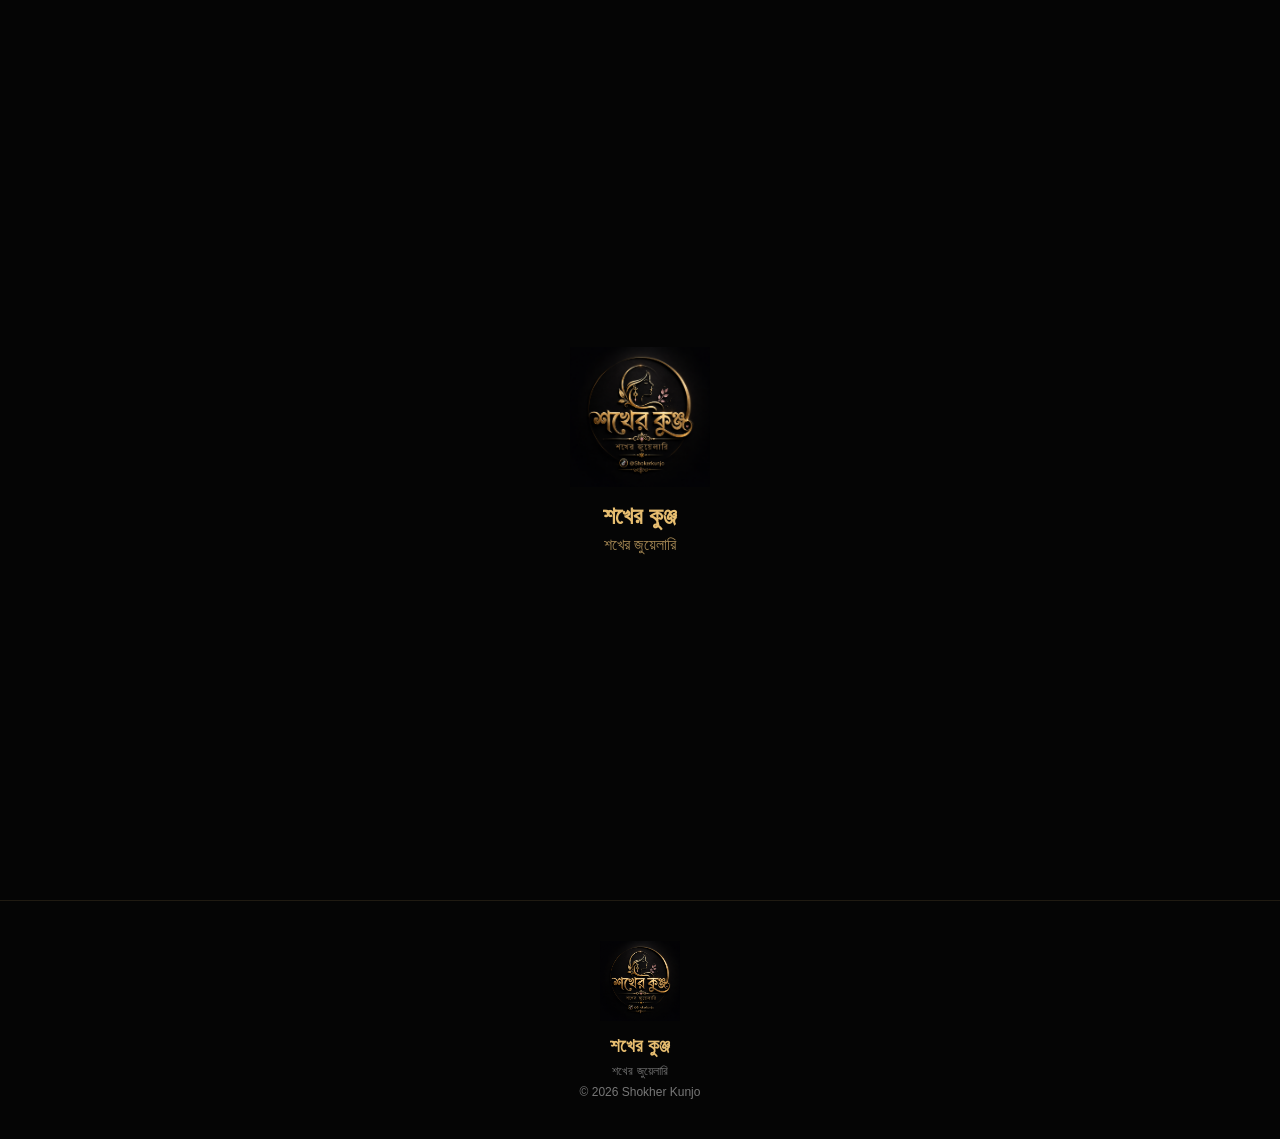
<file: index.html>
<!DOCTYPE html>
<html lang="bn">

<head>

    <!-- =====================================================
    🔵 ওয়েবসাইটের BASIC SETTINGS
    এই অংশ সাধারণত পরিবর্তন করার প্রয়োজন নেই।
    ====================================================== -->

    <meta charset="UTF-8">

    <meta
        name="viewport"
        content="width=device-width, initial-scale=1.0"
    >

    <title>শখের কুঞ্জ | শখের জুয়েলারি</title>

    <!-- CSS FILE -->

    <link
        rel="stylesheet"
        href="style.css"
    >

</head>


<body>


<!-- =====================================================
🟡 LOADING SCREEN
ওয়েবসাইট Open হওয়ার সময় Logo দেখাবে।
===================================================== -->

<div class="loader" id="loader">

    <img
        src="logo.png"
        alt="শখের কুঞ্জ"
    >

    <h2>শখের কুঞ্জ</h2>

    <p>শখের জুয়েলারি</p>

</div>



<!-- =====================================================
🟢 HEADER
উপরে Logo, Account, Wishlist এবং Cart থাকবে।
===================================================== -->

<header>

    <div
        class="brand"
        onclick="goHome()"
    >

        <img
            src="logo.png"
            alt="Logo"
        >

        <span>
            শখের কুঞ্জ
        </span>

    </div>


    <div class="header-actions">

        <button
            onclick="openAccount()"
            title="Account"
        >
            👤
        </button>


        <button
            onclick="openWishlist()"
            title="Favourite"
        >
            ♡
        </button>


        <button
            onclick="openCart()"
            title="Cart"
        >
            🛒
            <span
                class="count"
                id="cartCount"
            >
                0
            </span>

        </button>

    </div>

</header>



<!-- =====================================================
🟣 MAIN WEBSITE AREA
JavaScript প্রয়োজন অনুযায়ী বিভিন্ন Page Show করবে।
===================================================== -->

<main id="mainContent">


    <!-- =====================================================
    🏠 HOME PAGE
    এখানে শুধুমাত্র Category দেখানো হবে।
    ====================================================== -->

    <section
        class="page"
        id="homePage"
    >

        <div class="home-hero">

            <img
                src="logo.png"
                class="hero-logo"
                alt="শখের কুঞ্জ"
            >

            <h1>
               তোমার শখের ঠিকানা
            </h1>

            <p>
                শখগুলো কে সত্যি করো
            </p>

        </div>


        <!-- CATEGORY TITLE -->

        <div class="section-title">

            <h2>
                বেছে নাও তোমার পছন্দের পণ্য
            </h2>

            <p>
                পছন্দের ক্যাটাগরিতে ক্লিক করে পণ্য দেখুন
            </p>

        </div>


        <!-- CATEGORY LIST -->

        <div
            class="category-grid"
            id="categoryGrid"
        >

            <!-- app.js থেকে Category তৈরি হবে -->

        </div>


    </section>



    <!-- =====================================================
    🛍️ CATEGORY PRODUCT PAGE
    Category Click করলে এই Page আসবে।
    ====================================================== -->

    <section
        class="page hidden"
        id="productPage"
    >

        <button
            class="back-btn"
            onclick="goHome()"
        >
            ← হোমে ফিরে যান
        </button>


        <div class="section-title">

            <h2
                id="categoryTitle"
            >
                পণ্য
            </h2>

            <p>
                আপনার পছন্দের পণ্য বেছে নিন
            </p>

        </div>


        <div
            class="product-grid"
            id="productGrid"
        >

        </div>

    </section>



    <!-- =====================================================
    ❤️ WISHLIST PAGE
    Favourite Product এখানে দেখা যাবে।
    ====================================================== -->

    <section
        class="page hidden"
        id="wishlistPage"
    >

        <button
            class="back-btn"
            onclick="goHome()"
        >
            ← হোমে ফিরে যান
        </button>


        <div class="section-title">

            <h2>
                ♡ আমার পছন্দের পণ্য
            </h2>

        </div>


        <div
            class="product-grid"
            id="wishlistGrid"
        >

        </div>

    </section>



    <!-- =====================================================
    🛒 CART PAGE
    Cart-এর Product এখানে থাকবে।
    ====================================================== -->

    <section
        class="page hidden"
        id="cartPage"
    >

        <button
            class="back-btn"
            onclick="goHome()"
        >
            ← হোমে ফিরে যান
        </button>


        <div class="section-title">

            <h2>
                🛒 আমার Cart
            </h2>

        </div>


        <div
            class="cart-list"
            id="cartList"
        >

        </div>


        <div
            class="cart-summary"
            id="cartSummary"
        >

        </div>

    </section>



    <!-- =====================================================
    🚚 CHECKOUT PAGE
    Customer Delivery Information পূরণ করবে।
    ====================================================== -->

    <section
        class="page hidden"
        id="checkoutPage"
    >

        <button
            class="back-btn"
            onclick="openCart()"
        >
            ← Cart এ ফিরে যান
        </button>


        <div class="section-title">

            <h2>
                🚚 Checkout
            </h2>

            <p>
                আপনার Delivery তথ্য দিন
            </p>

        </div>


        <div class="checkout-layout">


            <!-- CUSTOMER FORM -->

            <div class="checkout-form">

                <h3>
                    👤 Delivery Information
                </h3>


                <input
                    type="text"
                    id="customerName"
                    placeholder="আপনার নাম *"
                >


                <input
                    type="tel"
                    id="customerPhone"
                    placeholder="মোবাইল নম্বর *"
                >


                <textarea
                    id="customerAddress"
                    placeholder="সম্পূর্ণ Address *"
                ></textarea>


                <input
                    type="text"
                    id="customerDistrict"
                    placeholder="District *"
                >


                <input
                    type="text"
                    id="customerDivision"
                    placeholder="Division *"
                >


                <!-- COUPON -->

                <div class="coupon-box">

                    <h3>
                        🎟️ Discount Coupon
                    </h3>


                    <p>
                        Coupon Code Optional
                    </p>


                    <div class="coupon-row">

                        <input
                            type="text"
                            id="couponInput"
                            placeholder="যেমন: SHOKH10"
                        >


                        <button
                            onclick="applyCoupon()"
                        >
                            Apply
                        </button>

                    </div>


                    <p
                        id="couponMessage"
                    ></p>

                </div>


            </div>



            <!-- ORDER SUMMARY -->

            <div class="order-summary">

                <h3>
                    📦 Order Summary
                </h3>


                <div
                    id="checkoutItems"
                ></div>


                <div class="bill-row">

                    <span>
                        Product Total
                    </span>

                    <span
                        id="checkoutSubtotal"
                    >
                        ৳0
                    </span>

                </div>


                <div class="bill-row">

                    <span>
                        Coupon Discount
                    </span>

                    <span
                        id="checkoutDiscount"
                    >
                        ৳0
                    </span>

                </div>


                <div class="bill-row">

                    <span>
                        Delivery Charge
                    </span>

                    <span>
                        ৳120
                    </span>

                </div>


                <div
                    class="bill-row total"
                >

                    <span>
                        সর্বমোট
                    </span>

                    <span
                        id="checkoutTotal"
                    >
                        ৳0
                    </span>

                </div>


                <button
                    class="confirm-btn"
                    onclick="confirmOrder()"
                >

                    ✓ অর্ডার কনফার্ম করুন

                </button>


            </div>


        </div>

    </section>



    <!-- =====================================================
    👤 ACCOUNT PAGE
    Customer Login এবং Account Create করতে পারবে।

    ⚠️ বর্তমানে Frontend Demo System।
    Production-এর জন্য Backend/Firebase/Supabase প্রয়োজন।
    ====================================================== -->

    <section
        class="page hidden"
        id="accountPage"
    >

        <button
            class="back-btn"
            onclick="goHome()"
        >
            ← হোমে ফিরে যান
        </button>


        <div class="account-box">

            <h2>
                👤 Customer Account
            </h2>


            <!-- LOGIN -->

            <div id="loginSection">

                <h3>
                    Sign In
                </h3>


                <input
                    type="tel"
                    id="loginPhone"
                    placeholder="মোবাইল নম্বর"
                >


                <input
                    type="password"
                    id="loginPassword"
                    placeholder="Password"
                >


                <button
                    onclick="loginCustomer()"
                >
                    Sign In
                </button>


                <p
                    class="switch-link"
                    onclick="showRegister()"
                >

                    নতুন Account তৈরি করুন

                </p>

            </div>



            <!-- REGISTER -->

            <div
                id="registerSection"
                class="hidden"
            >

                <h3>
                    নতুন Account তৈরি করুন
                </h3>


                <input
                    type="text"
                    id="registerName"
                    placeholder="নাম"
                >


                <input
                    type="text"
                    id="registerAddress"
                    placeholder="Address"
                >


                <input
                    type="text"
                    id="registerDistrict"
                    placeholder="District"
                >


                <input
                    type="text"
                    id="registerDivision"
                    placeholder="Division"
                >


                <input
                    type="tel"
                    id="registerPhone"
                    placeholder="Contact Number"
                >


                <input
                    type="password"
                    id="registerPassword"
                    placeholder="Password"
                >


                <button
                    onclick="registerCustomer()"
                >

                    Account Create করুন

                </button>


                <p
                    class="switch-link"
                    onclick="showLogin()"
                >

                    ইতিমধ্যে Account আছে? Sign In করুন

                </p>

            </div>

        </div>

    </section>


</main>
    

    <!-- =====================================================
📱 MOBILE BOTTOM NAVIGATION
===================================================== -->

<nav class="mobile-bottom-nav">

    <button onclick="goHome()">
        <span>🏠</span>
        <small>Home</small>
    </button>


    <button onclick="openWishlist()">
        <span>♡</span>
        <small>Wishlist</small>
    </button>


    <button
        onclick="openCart()"
        class="bottom-cart"
    >

        <span>

            🛒

            <b id="bottomCartCount">
                0
            </b>

        </span>

        <small>
            Cart
        </small>

    </button>


    <button onclick="openAccount()">

        <span>
            👤
        </span>

        <small>
            Account
        </small>

    </button>

</nav>


<!-- =====================================================
🟠 FOOTER
===================================================== -->

<footer>

    <img
        src="logo.png"
        alt="Logo"
    >

    <h3>
        শখের কুঞ্জ
    </h3>

    <p>
        শখের জুয়েলারি
    </p>

    <p>
        © 2026 Shokher Kunjo
    </p>

</footer>



<!-- JAVASCRIPT -->

<script src="app.js"></script>


</body>

</html>
</file>
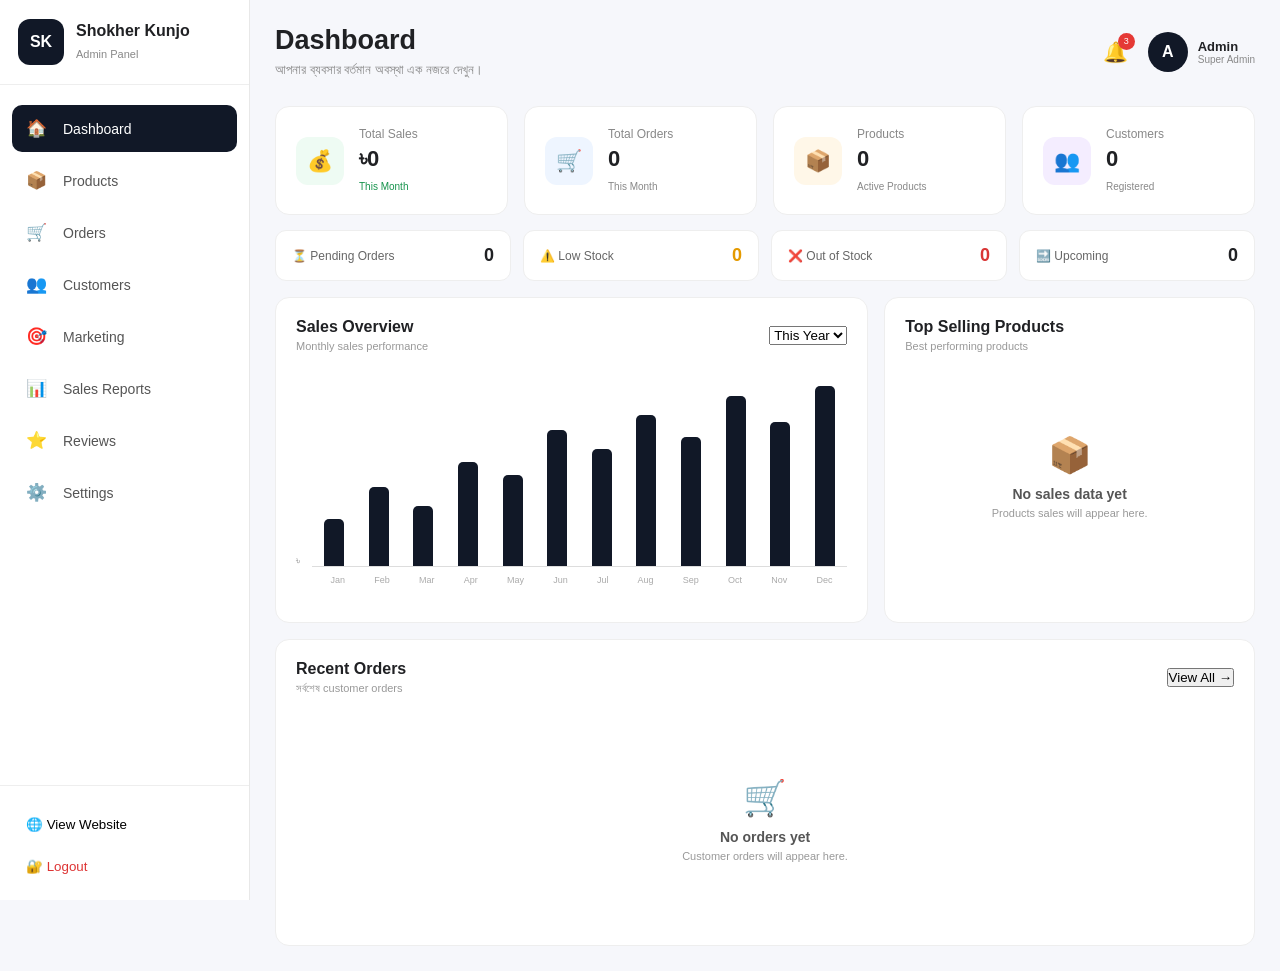
<file: admin/admin.html>
<!DOCTYPE html>
<html lang="bn">

<head>

    <meta charset="UTF-8">

    <meta
        name="viewport"
        content="width=device-width, initial-scale=1.0"
    >

    <title>Shokher Kunjo — Admin Panel</title>

    <link
        rel="stylesheet"
        href="admin.css"
    >

</head>


<body>


<!-- =====================================================
     ADMIN SIDEBAR
===================================================== -->

<aside class="admin-sidebar">

    <div class="admin-logo">

        <div class="admin-logo-icon">
            SK
        </div>

        <div>
            <h2>Shokher Kunjo</h2>
            <span>Admin Panel</span>
        </div>

    </div>


    <nav class="admin-menu">

        <button
            class="menu-item active"
            onclick="showAdminSection('dashboard')"
        >
            <span>🏠</span>
            Dashboard
        </button>


        <button
            class="menu-item"
            onclick="showAdminSection('products')"
        >
            <span>📦</span>
            Products
        </button>


        <button
            class="menu-item"
            onclick="showAdminSection('orders')"
        >
            <span>🛒</span>
            Orders
        </button>


        <button
            class="menu-item"
            onclick="showAdminSection('customers')"
        >
            <span>👥</span>
            Customers
        </button>


        <button
            class="menu-item"
            onclick="showAdminSection('marketing')"
        >
            <span>🎯</span>
            Marketing
        </button>


        <button
            class="menu-item"
            onclick="showAdminSection('reports')"
        >
            <span>📊</span>
            Sales Reports
        </button>


        <button
            class="menu-item"
            onclick="showAdminSection('reviews')"
        >
            <span>⭐</span>
            Reviews
        </button>


        <button
            class="menu-item"
            onclick="showAdminSection('settings')"
        >
            <span>⚙️</span>
            Settings
        </button>

    </nav>


    <div class="admin-sidebar-bottom">

        <button class="view-site-btn">
            🌐 View Website
        </button>

        <button class="logout-btn">
            🔐 Logout
        </button>

    </div>

</aside>



<!-- =====================================================
     MAIN AREA
===================================================== -->

<main class="admin-main">


    <!-- TOP BAR -->

    <header class="admin-header">

        <div>

            <h1 id="pageTitle">
                Dashboard
            </h1>

            <p>
                আপনার ব্যবসার বর্তমান অবস্থা এক নজরে দেখুন।
            </p>

        </div>


        <div class="admin-profile">

            <div class="notification">
                🔔
                <span>3</span>
            </div>


            <div class="profile-avatar">
                A
            </div>


            <div class="profile-info">

                <strong>
                    Admin
                </strong>

                <small>
                    Super Admin
                </small>

            </div>

        </div>

    </header>



    <!-- =================================================
         DASHBOARD SECTION
    ================================================= -->

    <section
        id="dashboard"
        class="admin-section active-section"
    >


        <!-- STAT CARDS -->

        <div class="stats-grid">


            <div class="stat-card">

                <div class="stat-icon sales-icon">
                    💰
                </div>

                <div>

                    <span>
                        Total Sales
                    </span>

                    <h2>
                        ৳0
                    </h2>

                    <small class="positive">
                        This Month
                    </small>

                </div>

            </div>



            <div class="stat-card">

                <div class="stat-icon order-icon">
                    🛒
                </div>

                <div>

                    <span>
                        Total Orders
                    </span>

                    <h2>
                        0
                    </h2>

                    <small>
                        This Month
                    </small>

                </div>

            </div>



            <div class="stat-card">

                <div class="stat-icon product-icon">
                    📦
                </div>

                <div>

                    <span>
                        Products
                    </span>

                    <h2>
                        0
                    </h2>

                    <small>
                        Active Products
                    </small>

                </div>

            </div>



            <div class="stat-card">

                <div class="stat-icon customer-icon">
                    👥
                </div>

                <div>

                    <span>
                        Customers
                    </span>

                    <h2>
                        0
                    </h2>

                    <small>
                        Registered
                    </small>

                </div>

            </div>

        </div>



        <!-- SECONDARY STATS -->

        <div class="small-stats-grid">


            <div class="small-stat">

                <span>
                    ⏳ Pending Orders
                </span>

                <strong>
                    0
                </strong>

            </div>


            <div class="small-stat warning">

                <span>
                    ⚠️ Low Stock
                </span>

                <strong>
                    0
                </strong>

            </div>


            <div class="small-stat danger">

                <span>
                    ❌ Out of Stock
                </span>

                <strong>
                    0
                </strong>

            </div>


            <div class="small-stat">

                <span>
                    🔜 Upcoming
                </span>

                <strong>
                    0
                </strong>

            </div>

        </div>



        <!-- CONTENT GRID -->

        <div class="dashboard-grid">


            <!-- SALES OVERVIEW -->

            <div class="dashboard-card sales-overview">

                <div class="card-header">

                    <div>

                        <h3>
                            Sales Overview
                        </h3>

                        <p>
                            Monthly sales performance
                        </p>

                    </div>


                    <select>

                        <option>
                            This Year
                        </option>

                        <option>
                            Last Year
                        </option>

                    </select>

                </div>


                <div class="chart-placeholder">

                    <div class="chart-line">

                        <span>৳</span>

                        <div class="chart-bars">

                            <i style="height:25%"></i>
                            <i style="height:42%"></i>
                            <i style="height:32%"></i>
                            <i style="height:55%"></i>
                            <i style="height:48%"></i>
                            <i style="height:72%"></i>
                            <i style="height:62%"></i>
                            <i style="height:80%"></i>
                            <i style="height:68%"></i>
                            <i style="height:90%"></i>
                            <i style="height:76%"></i>
                            <i style="height:95%"></i>

                        </div>

                    </div>


                    <div class="chart-months">

                        <span>Jan</span>
                        <span>Feb</span>
                        <span>Mar</span>
                        <span>Apr</span>
                        <span>May</span>
                        <span>Jun</span>
                        <span>Jul</span>
                        <span>Aug</span>
                        <span>Sep</span>
                        <span>Oct</span>
                        <span>Nov</span>
                        <span>Dec</span>

                    </div>

                </div>

            </div>



            <!-- TOP PRODUCTS -->

            <div class="dashboard-card">

                <div class="card-header">

                    <div>

                        <h3>
                            Top Selling Products
                        </h3>

                        <p>
                            Best performing products
                        </p>

                    </div>

                </div>


                <div class="empty-dashboard">

                    <div>
                        📦
                    </div>

                    <strong>
                        No sales data yet
                    </strong>

                    <p>
                        Products sales will appear here.
                    </p>

                </div>

            </div>

        </div>



        <!-- RECENT ORDERS -->

        <div class="dashboard-card recent-orders">

            <div class="card-header">

                <div>

                    <h3>
                        Recent Orders
                    </h3>

                    <p>
                        সর্বশেষ customer orders
                    </p>

                </div>


                <button>
                    View All →
                </button>

            </div>


            <div class="empty-dashboard">

                <div>
                    🛒
                </div>

                <strong>
                    No orders yet
                </strong>

                <p>
                    Customer orders will appear here.
                </p>

            </div>

        </div>


    </section>



    <!-- =================================================
         OTHER SECTIONS
    ================================================= -->

    
    <section
        id="orders"
        class="admin-section"
    >

        <div class="section-placeholder">

            <div>🛒</div>

            <h2>
                Order Management
            </h2>

            <p>
                এই Section পরে তৈরি করা হবে।
            </p>

        </div>

    </section>



    <section
    id="products"
    class="admin-section"
>

    <div class="product-header">

        <div>
            <h2>Product Management</h2>
            <p>আপনার সকল product এখান থেকে manage করুন।</p>
        </div>

        <button
            class="add-product-btn"
            onclick="openProductForm()"
        >
            + Add New Product
        </button>

    </div>


    <!-- PRODUCT STATS -->

    <div class="product-stats">

        <div class="product-stat-card">
            <span>📦 Total Products</span>
            <strong id="totalProducts">0</strong>
        </div>

        <div class="product-stat-card">
            <span>✅ Active</span>
            <strong id="activeProducts">0</strong>
        </div>

        <div class="product-stat-card warning">
            <span>⚠️ Low Stock</span>
            <strong id="lowStockProducts">0</strong>
        </div>

        <div class="product-stat-card danger">
            <span>❌ Out of Stock</span>
            <strong id="outOfStockProducts">0</strong>
        </div>

    </div>


    <!-- SEARCH & FILTER -->

    <div class="product-toolbar">

        <input
            type="search"
            id="productSearch"
            placeholder="🔍 Search product..."
            oninput="filterProducts()"
        >


        <select
            id="productCategoryFilter"
            onchange="filterProducts()"
        >
            <option value="all">All Categories</option>
            <option value="necklace">Necklace</option>
            <option value="earrings">Earrings</option>
            <option value="bracelet">Bracelet</option>
            <option value="ring">Ring</option>
            <option value="pendant">Pendant</option>
            <option value="other">Other</option>
        </select>


        <select
            id="productStockFilter"
            onchange="filterProducts()"
        >
            <option value="all">All Stock</option>
            <option value="in-stock">In Stock</option>
            <option value="low-stock">Low Stock</option>
            <option value="out-stock">Out of Stock</option>
        </select>

    </div>


    <!-- PRODUCT TABLE -->

    <div class="product-table-card">

        <div class="product-table-header">

            <h3>All Products</h3>

            <span id="productCount">
                0 Products
            </span>

        </div>


        <div class="product-table-wrapper">

            <table class="product-table">

                <thead>

                    <tr>

                        <th>Product</th>

                        <th>Category</th>

                        <th>Price</th>

                        <th>Stock</th>

                        <th>Status</th>

                        <th>Actions</th>

                    </tr>

                </thead>


                <tbody id="productTableBody">

                    <tr>

                        <td
                            colspan="6"
                            class="no-products"
                        >

                            <div>📦</div>

                            <strong>
                                No Products Yet
                            </strong>

                            <p>
                                Add your first product to get started.
                            </p>

                        </td>

                    </tr>

                </tbody>

            </table>

        </div>

    </div>


    <!-- ADD PRODUCT MODAL -->

    <div
        id="productModal"
        class="product-modal"
    >

        <div class="product-modal-content">

            <div class="product-modal-header">

                <div>
                    <h2>Add New Product</h2>
                    <p>নতুন product-এর তথ্য দিন।</p>
                </div>

                <button
                    class="close-product-modal"
                    onclick="closeProductForm()"
                >
                    ×
                </button>

            </div>


            <form
                id="productForm"
                onsubmit="saveProduct(event)"
            >

                <div class="form-grid">

                    <div class="form-group full">

                        <label>
                            Product Name *
                        </label>

                        <input
                            type="text"
                            id="productName"
                            placeholder="যেমন: Golden Necklace"
                            required
                        >

                    </div>


                    <div class="form-group">

                        <label>
                            Category *
                        </label>

                        <select
                            id="productCategory"
                            required
                        >

                            <option value="">
                                Select Category
                            </option>

                            <option value="necklace">
                                Necklace
                            </option>

                            <option value="earrings">
                                Earrings
                            </option>

                            <option value="bracelet">
                                Bracelet
                            </option>

                            <option value="ring">
                                Ring
                            </option>

                            <option value="pendant">
                                Pendant
                            </option>

                            <option value="other">
                                Other
                            </option>

                        </select>

                    </div>


                    <div class="form-group">

                        <label>
                            Stock Quantity *
                        </label>

                        <input
                            type="number"
                            id="productStock"
                            min="0"
                            placeholder="0"
                            required
                        >

                    </div>


                    <div class="form-group">

                        <label>
                            Regular Price (৳) *
                        </label>

                        <input
                            type="number"
                            id="productPrice"
                            min="0"
                            placeholder="1000"
                            required
                        >

                    </div>


                    <div class="form-group">

                        <label>
                            Sale Price (৳)
                        </label>

                        <input
                            type="number"
                            id="productSalePrice"
                            min="0"
                            placeholder="Optional"
                        >

                    </div>

                    <div class="form-group full">

    <label>
        Product Images
    </label>

    <input
        type="file"
        id="productImages"
        accept="image/*"
        multiple
    >

    <small>
        একাধিক ছবি নির্বাচন করতে পারবেন। প্রথম ছবিটি Main Image হিসেবে ব্যবহার হবে।
    </small>

    <div
        id="productImagePreview"
        class="product-image-preview"
    ></div>

</div>

                    
                    <div class="form-group full">

                        <label>
                            Product Description
                        </label>

                        <textarea
                            id="productDescription"
                            rows="4"
                            placeholder="Product সম্পর্কে বিস্তারিত লিখুন..."
                        ></textarea>

                    </div>

                    <!-- =====================================================
     PRODUCT SIZE & COLOR
===================================================== -->

<div class="variant-options">


    <!-- SIZE -->

    <div class="variant-box">

        <div class="variant-title">

            <strong>📏 Product Sizes</strong>

            <small>
                প্রয়োজন অনুযায়ী Size যোগ করুন
            </small>

        </div>


        <div class="variant-input-row">

            <input
                type="text"
                id="sizeInput"
                placeholder="যেমন: 16 inch"
            >

            <button
                type="button"
                onclick="addProductSize()"
            >
                + Add
            </button>

        </div>


        <div
            id="sizeList"
            class="variant-list"
        ></div>

    </div>



    <!-- COLOR -->

    <div class="variant-box">

        <div class="variant-title">

            <strong>🎨 Product Colors</strong>

            <small>
                প্রয়োজন অনুযায়ী Color যোগ করুন
            </small>

        </div>


        <div class="variant-input-row">

            <input
                type="text"
                id="colorInput"
                placeholder="যেমন: Gold"
            >

            <button
                type="button"
                onclick="addProductColor()"
            >
                + Add
            </button>

        </div>


        <div
            id="colorList"
            class="variant-list"
        ></div>

    </div>


</div>


                    <div class="form-options">

                        <label class="checkbox-label">

                            <input
                                type="checkbox"
                                id="productFeatured"
                            >

                            ⭐ Featured Product

                        </label>


                        <label class="checkbox-label">

                            <input
                                type="checkbox"
                                id="productUpcoming"
                            >

                            🔜 Upcoming Product

                        </label>

                    </div>

                </div>


                <div class="product-form-actions">

                    <button
                        type="button"
                        class="cancel-product-btn"
                        onclick="closeProductForm()"
                    >
                        Cancel
                    </button>

                    <button
                        type="submit"
                        class="save-product-btn"
                    >
                        Save Product
                    </button>

                </div>

            </form>

        </div>

    </div>

</section>


    <section
        id="marketing"
        class="admin-section"
    >

        <div class="section-placeholder">

            <div>🎯</div>

            <h2>
                Marketing Center
            </h2>

            <p>
                Discount, Coupon, Flash Sale এবং Promotion এখানে থাকবে।
            </p>

        </div>

    </section>



    <section
        id="reports"
        class="admin-section"
    >

        <div class="section-placeholder">

            <div>📊</div>

            <h2>
                Sales Reports
            </h2>

            <p>
                Monthly এবং Product-wise sales report এখানে থাকবে।
            </p>

        </div>

    </section>



    <section
        id="reviews"
        class="admin-section"
    >

        <div class="section-placeholder">

            <div>⭐</div>

            <h2>
                Review Management
            </h2>

            <p>
                Customer reviews এখান থেকে manage করা হবে।
            </p>

        </div>

    </section>



    <section
        id="settings"
        class="admin-section"
    >

        <div class="section-placeholder">

            <div>⚙️</div>

            <h2>
                Website Settings
            </h2>

            <p>
                Website-এর বিভিন্ন settings এখান থেকে control করা হবে।
            </p>

        </div>

    </section>


</main>



<script src="admin.js"></script>

</body>

</html>
</file>
<file: style.css>
/* =====================================================
🟣 শখের কুঞ্জ - PROFESSIONAL E-COMMERCE DESIGN

এই ফাইলে Website-এর:

🎨 Color
📱 Mobile Design
🖥️ Desktop Design
🛍️ Product Card
🛒 Cart
❤️ Wishlist
🚚 Checkout

সব Design রয়েছে।

===================================================== */


/* =====================================================
🔵 BASIC SETTINGS
===================================================== */

*{

    margin:0;

    padding:0;

    box-sizing:border-box;

}


html{

    scroll-behavior:smooth;

}


body{

    font-family:
    Arial,
    "Noto Sans Bengali",
    sans-serif;

    background:#080808;

    color:#ffffff;

    min-height:100vh;

}


button,
input,
textarea{

    font-family:inherit;

}


/* =====================================================
🟡 LOADER
===================================================== */

.loader{

    position:fixed;

    inset:0;

    background:#050505;

    z-index:9999;

    display:flex;

    flex-direction:column;

    justify-content:center;

    align-items:center;

    transition:.6s;

}


.loader.hide{

    opacity:0;

    visibility:hidden;

}


.loader img{

    width:140px;

    height:140px;

    object-fit:contain;

}


.loader h2{

    color:#e6bd70;

    margin-top:15px;

}


.loader p{

    color:#a88a55;

    margin-top:6px;

}


/* =====================================================
🟢 HEADER
===================================================== */

header{

    position:sticky;

    top:0;

    z-index:1000;

    height:70px;

    display:flex;

    align-items:center;

    justify-content:space-between;

    padding:0 18px;

    background:rgba(8,8,8,.96);

    border-bottom:
    1px solid
    rgba(230,189,112,.18);

    backdrop-filter:blur(12px);

}


.brand{

    display:flex;

    align-items:center;

    gap:10px;

    cursor:pointer;

}


.brand img{

    width:44px;

    height:44px;

    object-fit:contain;

}


.brand span{

    color:#e6bd70;

    font-size:18px;

    font-weight:bold;

}


.header-actions{

    display:flex;

    gap:8px;

}


.header-actions button{

    position:relative;

    background:transparent;

    border:none;

    color:#ffffff;

    font-size:21px;

    cursor:pointer;

    padding:6px;

}


.count{

    position:absolute;

    top:-2px;

    right:-4px;

    background:#c99742;

    color:#080808;

    font-size:9px;

    width:17px;

    height:17px;

    border-radius:50%;

    display:flex;

    align-items:center;

    justify-content:center;

}


/* =====================================================
🏠 MAIN PAGE
===================================================== */

main{

    min-height:calc(100vh - 70px);

}


.page{

    padding:35px 18px 60px;

    max-width:1200px;

    margin:auto;

}


.hidden{

    display:none !important;

}


/* =====================================================
✨ HOME HERO
===================================================== */

.home-hero{

    text-align:center;

    padding:30px 0 45px;

}


.hero-logo{

    width:160px;

    max-width:65vw;

    margin-bottom:18px;

}


.home-hero h1{

    color:#e6bd70;

    font-size:30px;

    margin-bottom:10px;

}


.home-hero p{

    color:#aaa;

    font-size:14px;

}


/* =====================================================
📌 SECTION TITLE
===================================================== */

.section-title{

    text-align:center;

    margin-bottom:30px;

}


.section-title h2{

    color:#e6bd70;

    font-size:24px;

}


.section-title p{

    color:#888;

    font-size:13px;

    margin-top:8px;

}


/* =====================================================
📂 CATEGORY GRID
===================================================== */

.category-grid{

    display:grid;

    grid-template-columns:
    repeat(2,1fr);

    gap:15px;

    max-width:900px;

    margin:auto;

}


.category-card{

    position:relative;

    height:230px;

    border-radius:18px;

    overflow:hidden;

    cursor:pointer;

    border:
    1px solid
    rgba(230,189,112,.25);

    background:#111;

    transition:.3s;

}


.category-card:hover{

    transform:translateY(-4px);

}


.category-card img{

    width:100%;

    height:100%;

    object-fit:cover;

}


.category-card::after{

    content:"";

    position:absolute;

    inset:0;

    background:
    linear-gradient(
        to top,
        rgba(0,0,0,.9),
        transparent 60%
    );

}


.category-info{

    position:absolute;

    bottom:0;

    left:0;

    z-index:2;

    width:100%;

    padding:16px;

}


.category-info h3{

    color:#ffffff;

    font-size:17px;

}


.category-info p{

    color:#e6bd70;

    font-size:12px;

    margin-top:5px;

}


/* =====================================================
⬅️ BACK BUTTON
===================================================== */

.back-btn{

    background:#151515;

    color:#e6bd70;

    border:
    1px solid
    rgba(230,189,112,.25);

    padding:10px 15px;

    border-radius:8px;

    cursor:pointer;

    margin-bottom:25px;

}


/* =====================================================
🛍️ PRODUCT GRID
===================================================== */

.product-grid{

    display:grid;

    grid-template-columns:
    repeat(2,1fr);

    gap:15px;

}


.product{

    background:#111;

    border-radius:15px;

    overflow:hidden;

    border:
    1px solid
    rgba(230,189,112,.15);

}


.product-image{

    position:relative;

    height:200px;

    background:#171717;

}


.product-image img{

    width:100%;

    height:100%;

    object-fit:cover;

}


.discount-badge{

    position:absolute;

    top:10px;

    left:10px;

    background:#d9534f;

    color:white;

    padding:5px 8px;

    border-radius:15px;

    font-size:10px;

    font-weight:bold;

}


.favorite{

    position:absolute;

    top:8px;

    right:8px;

    width:36px;

    height:36px;

    border:none;

    border-radius:50%;

    background:rgba(0,0,0,.65);

    color:white;

    font-size:21px;

    cursor:pointer;

}


.favorite.active{

    color:#ff5a7b;

}


.stock-out{

    position:absolute;

    top:50%;

    left:50%;

    transform:translate(-50%,-50%);

    background:rgba(0,0,0,.85);

    color:#ff6565;

    padding:10px;

    border-radius:8px;

    font-size:12px;

    font-weight:bold;

}


.product-info{

    padding:13px;

}


.product-info h3{

    font-size:15px;

    margin-bottom:8px;

}


.old-price{

    color:#777;

    text-decoration:line-through;

    font-size:12px;

}


.price{

    color:#e6bd70;

    font-size:19px;

    font-weight:bold;

    margin:5px 0 10px;

}


.product-buttons{

    display:flex;

    gap:7px;

}


.cart-btn,
.buy-btn{

    flex:1;

    padding:9px 5px;

    border-radius:7px;

    cursor:pointer;

    font-size:11px;

}


.cart-btn{

    background:transparent;

    border:1px solid #a9803d;

    color:#e6bd70;

}


.buy-btn{

    border:none;

    background:#c99742;

    color:#080808;

    font-weight:bold;

}


.cart-btn:disabled,
.buy-btn:disabled{

    opacity:.4;

    cursor:not-allowed;

}


/* =====================================================
🛒 CART
===================================================== */

.cart-list{

    display:flex;

    flex-direction:column;

    gap:15px;

}


.cart-item{

    display:flex;

    gap:12px;

    background:#111;

    padding:12px;

    border-radius:12px;

}


.cart-item img{

    width:80px;

    height:80px;

    object-fit:cover;

    border-radius:8px;

}


.cart-info{

    flex:1;

}


.cart-info h3{

    font-size:15px;

}


.cart-price{

    color:#e6bd70;

    margin:7px 0;

}


.quantity-controls{

    display:flex;

    align-items:center;

    gap:10px;

}


.quantity-controls button{

    width:28px;

    height:28px;

    border:none;

    border-radius:5px;

    cursor:pointer;

    background:#222;

    color:#fff;

}


.remove-btn{

    margin-top:7px;

    background:none;

    border:none;

    color:#ff6666;

    cursor:pointer;

}


.cart-summary{

    margin-top:25px;

    background:#111;

    padding:20px;

    border-radius:15px;

}


.checkout-btn{

    width:100%;

    padding:14px;

    margin-top:15px;

    border:none;

    border-radius:8px;

    background:#c99742;

    color:#080808;

    font-weight:bold;

    cursor:pointer;

}


/* =====================================================
🚚 CHECKOUT
===================================================== */

.checkout-layout{

    display:grid;

    gap:20px;

}


.checkout-form,
.order-summary{

    background:#111;

    padding:20px;

    border-radius:15px;

    border:
    1px solid
    rgba(230,189,112,.12);

}


.checkout-form h3,
.order-summary h3{

    color:#e6bd70;

    margin-bottom:15px;

}


.checkout-form input,
.checkout-form textarea,
.coupon-row input,
.account-box input{

    width:100%;

    background:#0b0b0b;

    color:#fff;

    border:
    1px solid
    rgba(255,255,255,.12);

    padding:13px;

    border-radius:8px;

    margin-bottom:12px;

    outline:none;

}


.checkout-form textarea{

    height:90px;

    resize:vertical;

}


.coupon-box{

    margin-top:10px;

    padding-top:15px;

    border-top:1px solid #333;

}


.coupon-box p{

    font-size:12px;

    color:#888;

    margin-bottom:8px;

}


.coupon-row{

    display:flex;

    gap:8px;

}


.coupon-row input{

    margin:0;

}


.coupon-row button{

    background:#c99742;

    color:#080808;

    border:none;

    padding:0 15px;

    border-radius:8px;

    cursor:pointer;

}


.bill-row{

    display:flex;

    justify-content:space-between;

    padding:10px 0;

    border-bottom:1px solid #292929;

    color:#bbb;

    font-size:14px;

}


.bill-row.total{

    color:#e6bd70;

    font-size:19px;

    font-weight:bold;

}


.confirm-btn{

    width:100%;

    margin-top:18px;

    padding:15px;

    border:none;

    border-radius:8px;

    background:#c99742;

    color:#080808;

    font-weight:bold;

    cursor:pointer;

}


.checkout-product{

    display:flex;

    justify-content:space-between;

    margin-bottom:10px;

    font-size:13px;

    color:#bbb;

}


/* =====================================================
👤 CUSTOMER ACCOUNT
===================================================== */

.account-box{

    max-width:450px;

    margin:auto;

    background:#111;

    padding:25px;

    border-radius:18px;

}


.account-box h2{

    color:#e6bd70;

    text-align:center;

    margin-bottom:25px;

}


.account-box h3{

    margin-bottom:15px;

}


.account-box button{

    width:100%;

    padding:14px;

    border:none;

    border-radius:8px;

    background:#c99742;

    color:#080808;

    font-weight:bold;

    cursor:pointer;

}


.switch-link{

    text-align:center;

    margin-top:18px;

    color:#e6bd70;

    font-size:13px;

    cursor:pointer;

}


/* =====================================================
📦 EMPTY MESSAGE
===================================================== */

.empty-message{

    text-align:center;

    padding:45px 10px;

    color:#888;

    grid-column:1/-1;

}


/* =====================================================
🔻 FOOTER
===================================================== */

footer{

    text-align:center;

    padding:40px 20px;

    background:#050505;

    border-top:
    1px solid
    rgba(230,189,112,.12);

}


footer img{

    width:80px;

}


footer h3{

    color:#e6bd70;

    margin-top:10px;

}


footer p{

    color:#777;

    font-size:12px;

    margin-top:7px;

}


/* =====================================================
🖥️ DESKTOP RESPONSIVE DESIGN
===================================================== */

@media(min-width:700px){

    .category-grid{

        grid-template-columns:
        repeat(4,1fr);

    }


    .product-grid{

        grid-template-columns:
        repeat(4,1fr);

    }


    .product-image{

        height:260px;

    }


    .checkout-layout{

        grid-template-columns:
        1fr 1fr;

    }

}


/* =========================================================
🖼️ PRODUCT IMAGE VIEWER - MOBILE FIX
========================================================= */

#imageViewer {
    position: fixed !important;
    top: 0 !important;
    left: 0 !important;
    width: 100vw !important;
    height: 100vh !important;
    background: rgba(0, 0, 0, 0.90) !important;

    display: none !important;

    align-items: center !important;
    justify-content: center !important;

    z-index: 999999 !important;

    padding: 0 !important;
    margin: 0 !important;

    box-sizing: border-box !important;
}

#imageViewer.active {
    display: flex !important;
}

#imageViewer img {
    display: block !important;

    width: auto !important;
    height: auto !important;

    max-width: 90vw !important;
    max-height: 85vh !important;

    object-fit: contain !important;

    margin: auto !important;
    border-radius: 12px !important;
}

.image-viewer-close {
    position: absolute !important;

    top: 15px !important;
    right: 15px !important;

    width: 45px !important;
    height: 45px !important;

    border: none !important;
    border-radius: 50% !important;

    background: white !important;
    color: black !important;

    font-size: 24px !important;

    z-index: 1000000 !important;

    cursor: pointer !important;
}

/* =====================================================
📱 MOBILE BOTTOM NAVIGATION
===================================================== */

.mobile-bottom-nav {
    display: none;
}

@media (max-width: 699px) {

    body {
        padding-bottom: 75px;
    }

    .mobile-bottom-nav {
        position: fixed;
        left: 0;
        bottom: 0;

        width: 100%;
        height: 64px;

        background: #ffffff;
        border-top: 1px solid #e5e5e5;

        display: flex;
        align-items: center;
        justify-content: space-around;

        z-index: 99999;

        padding-bottom: env(safe-area-inset-bottom);
        box-sizing: content-box;
    }

    .mobile-bottom-nav button {
        border: none;
        background: none;

        width: 25%;
        height: 64px;

        display: flex;
        flex-direction: column;
        align-items: center;
        justify-content: center;

        gap: 3px;

        color: #333;
        cursor: pointer;
    }

    .mobile-bottom-nav button span {
        font-size: 22px;
        line-height: 1;
    }

    .mobile-bottom-nav button small {
        font-size: 11px;
    }

    .mobile-bottom-nav .bottom-cart span {
        position: relative;
    }

    #bottomCartCount {
        position: absolute;

        top: -8px;
        right: -12px;

        min-width: 17px;
        height: 17px;

        padding: 0 4px;

        background: #000;
        color: #fff;

        border-radius: 50%;

        font-size: 10px;

        display: flex;
        align-items: center;
        justify-content: center;

        box-sizing: border-box;
    }
}

/* =====================================================
🛒 ADD TO CART ANIMATION
===================================================== */

.cart-flying-image {
    position: fixed;
    z-index: 1000000;

    object-fit: cover;

    border-radius: 12px;

    pointer-events: none;

    transition:
        left 0.6s ease-in-out,
        top 0.6s ease-in-out,
        width 0.6s ease-in-out,
        height 0.6s ease-in-out,
        opacity 0.6s ease-in-out,
        transform 0.6s ease-in-out;
}

.cart-bounce {
    animation: cartBounce 0.5s ease;
}

@keyframes cartBounce {

    0% {
        transform: scale(1);
    }

    40% {
        transform: scale(1.3);
    }

    70% {
        transform: scale(0.9);
    }

    100% {
        transform: scale(1);
    }

}
</file>
<file: admin/admin.css>
* {
    box-sizing: border-box;
    margin: 0;
    padding: 0;
}

body {
    font-family: Arial, "Noto Sans Bengali", sans-serif;
    background: #f6f7fb;
    color: #202124;
    min-height: 100vh;
}

/* SIDEBAR */

.admin-sidebar {
    position: fixed;
    left: 0;
    top: 0;
    width: 250px;
    height: 100vh;
    background: #fff;
    border-right: 1px solid #e8e8e8;
    display: flex;
    flex-direction: column;
    z-index: 100;
}

.admin-logo {
    height: 85px;
    display: flex;
    align-items: center;
    gap: 12px;
    padding: 18px;
    border-bottom: 1px solid #eee;
}

.admin-logo-icon {
    width: 46px;
    height: 46px;
    border-radius: 12px;
    background: #111827;
    color: white;
    display: flex;
    align-items: center;
    justify-content: center;
    font-weight: bold;
}

.admin-logo h2 {
    font-size: 16px;
    margin-bottom: 4px;
}

.admin-logo span {
    font-size: 11px;
    color: #888;
}

/* MENU */

.admin-menu {
    padding: 20px 12px;
    display: flex;
    flex-direction: column;
    gap: 5px;
}

.menu-item {
    width: 100%;
    border: none;
    background: transparent;
    padding: 13px 14px;
    border-radius: 10px;
    display: flex;
    align-items: center;
    gap: 12px;
    font-size: 14px;
    color: #555;
    cursor: pointer;
    text-align: left;
}

.menu-item span {
    width: 25px;
    font-size: 17px;
}

.menu-item:hover {
    background: #f5f5f5;
}

.menu-item.active {
    background: #111827;
    color: white;
}

/* SIDEBAR BOTTOM */

.admin-sidebar-bottom {
    margin-top: auto;
    padding: 15px;
    border-top: 1px solid #eee;
}

.view-site-btn,
.logout-btn {
    width: 100%;
    padding: 11px;
    border: none;
    background: transparent;
    border-radius: 8px;
    cursor: pointer;
    margin-top: 5px;
    text-align: left;
}

.view-site-btn:hover {
    background: #f5f5f5;
}

.logout-btn {
    color: #d33;
}

/* MAIN */

.admin-main {
    margin-left: 250px;
    min-height: 100vh;
    padding: 25px;
}

/* HEADER */

.admin-header {
    display: flex;
    justify-content: space-between;
    align-items: center;
    margin-bottom: 28px;
}

.admin-header h1 {
    font-size: 27px;
    margin-bottom: 6px;
}

.admin-header p {
    color: #888;
    font-size: 13px;
}

.admin-profile {
    display: flex;
    align-items: center;
    gap: 10px;
}

.notification {
    position: relative;
    font-size: 20px;
    margin-right: 10px;
}

.notification span {
    position: absolute;
    top: -7px;
    right: -7px;
    width: 17px;
    height: 17px;
    border-radius: 50%;
    background: #e53935;
    color: white;
    font-size: 9px;
    display: flex;
    align-items: center;
    justify-content: center;
}

.profile-avatar {
    width: 40px;
    height: 40px;
    border-radius: 50%;
    background: #111827;
    color: white;
    display: flex;
    align-items: center;
    justify-content: center;
    font-weight: bold;
}

.profile-info {
    display: flex;
    flex-direction: column;
}

.profile-info strong {
    font-size: 13px;
}

.profile-info small {
    color: #888;
    font-size: 10px;
}

/* STAT CARDS */

.stats-grid {
    display: grid;
    grid-template-columns: repeat(4, 1fr);
    gap: 16px;
}

.stat-card {
    background: white;
    border: 1px solid #eee;
    border-radius: 14px;
    padding: 20px;
    display: flex;
    align-items: center;
    gap: 15px;
}

.stat-icon {
    width: 48px;
    height: 48px;
    border-radius: 12px;
    display: flex;
    align-items: center;
    justify-content: center;
    font-size: 21px;
}

.sales-icon {
    background: #eefbf3;
}

.order-icon {
    background: #eef5ff;
}

.product-icon {
    background: #fff7e8;
}

.customer-icon {
    background: #f4edff;
}

.stat-card span {
    display: block;
    color: #888;
    font-size: 12px;
    margin-bottom: 5px;
}

.stat-card h2 {
    font-size: 22px;
    margin-bottom: 4px;
}

.stat-card small {
    color: #888;
    font-size: 10px;
}

.positive {
    color: #16934c !important;
}

/* SMALL STATS */

.small-stats-grid {
    display: grid;
    grid-template-columns: repeat(4, 1fr);
    gap: 12px;
    margin-top: 15px;
}

.small-stat {
    background: white;
    border: 1px solid #eee;
    border-radius: 11px;
    padding: 14px 16px;
    display: flex;
    align-items: center;
    justify-content: space-between;
}

.small-stat span {
    font-size: 12px;
    color: #666;
}

.small-stat strong {
    font-size: 18px;
}

.small-stat.warning strong {
    color: #e49a00;
}

.small-stat.danger strong {
    color: #d93636;
}

/* DASHBOARD */

.dashboard-grid {
    display: grid;
    grid-template-columns: 1.6fr 1fr;
    gap: 16px;
    margin-top: 16px;
}

.dashboard-card {
    background: white;
    border: 1px solid #eee;
    border-radius: 14px;
    padding: 20px;
}

.card-header {
    display: flex;
    justify-content: space-between;
    align-items: center;
    margin-bottom: 20px;
}

.card-header h3 {
    font-size: 16px;
    margin-bottom: 4px;
}

.card-header p {
    font-size: 11px;
    color: #999;
}

/* CHART */

.chart-placeholder {
    height: 230px;
}

.chart-line {
    height: 195px;
    display: flex;
    align-items: flex-end;
    gap: 12px;
}

.chart-line > span {
    color: #999;
    font-size: 11px;
}

.chart-bars {
    flex: 1;
    height: 190px;
    display: flex;
    align-items: flex-end;
    justify-content: space-around;
    border-bottom: 1px solid #ddd;
}

.chart-bars i {
    width: 20px;
    background: #111827;
    border-radius: 5px 5px 0 0;
}

.chart-months {
    margin-left: 20px;
    display: flex;
    justify-content: space-around;
    color: #aaa;
    font-size: 9px;
    margin-top: 8px;
}

/* EMPTY */

.empty-dashboard {
    min-height: 210px;
    display: flex;
    flex-direction: column;
    align-items: center;
    justify-content: center;
    text-align: center;
    color: #999;
}

.empty-dashboard > div {
    font-size: 35px;
    margin-bottom: 10px;
}

.empty-dashboard strong {
    color: #555;
    font-size: 14px;
}

.empty-dashboard p {
    margin-top: 5px;
    font-size: 11px;
}

/* RECENT ORDERS */

.recent-orders {
    margin-top: 16px;
}

/* OTHER SECTIONS */

.admin-section {
    display: none;
}

.admin-section.active-section {
    display: block;
}

.section-placeholder {
    min-height: 500px;
    background: white;
    border: 1px solid #eee;
    border-radius: 15px;
    display: flex;
    flex-direction: column;
    align-items: center;
    justify-content: center;
    text-align: center;
}

.section-placeholder > div {
    font-size: 45px;
    margin-bottom: 15px;
}

.section-placeholder h2 {
    font-size: 21px;
    margin-bottom: 8px;
}

.section-placeholder p {
    color: #888;
    font-size: 13px;
}

/* MOBILE */

@media (max-width: 900px) {

    .admin-sidebar {
        width: 75px;
    }

    .admin-logo {
        justify-content: center;
        padding: 12px;
    }

    .admin-logo > div:last-child {
        display: none;
    }

    .menu-item {
        justify-content: center;
        padding: 13px 5px;
        font-size: 0;
    }

    .menu-item span {
        width: auto;
        font-size: 19px;
    }

    .admin-sidebar-bottom {
        padding: 8px;
    }

    .view-site-btn,
    .logout-btn {
        text-align: center;
        font-size: 0;
    }

    .admin-main {
        margin-left: 75px;
        padding: 16px;
    }

    .stats-grid {
        grid-template-columns: repeat(2, 1fr);
    }

    .small-stats-grid {
        grid-template-columns: repeat(2, 1fr);
    }

    .dashboard-grid {
        grid-template-columns: 1fr;
    }
}

@media (max-width: 550px) {

    .admin-header h1 {
        font-size: 22px;
    }

    .profile-info {
        display: none;
    }

    .stats-grid {
        grid-template-columns: 1fr;
    }

    .small-stats-grid {
        grid-template-columns: 1fr;
    }

    .chart-bars i {
        width: 12px;
    }
}

/* =====================================================
   PRODUCT MANAGEMENT
===================================================== */

.product-header {
    display: flex;
    justify-content: space-between;
    align-items: center;
    margin-bottom: 20px;
}

.product-header h2 {
    font-size: 24px;
    margin-bottom: 5px;
}

.product-header p {
    color: #888;
    font-size: 13px;
}

.add-product-btn {
    border: none;
    background: #111827;
    color: white;
    padding: 12px 18px;
    border-radius: 9px;
    cursor: pointer;
    font-size: 13px;
}

.add-product-btn:hover {
    opacity: 0.9;
}


/* PRODUCT STATS */

.product-stats {
    display: grid;
    grid-template-columns: repeat(4, 1fr);
    gap: 14px;
    margin-bottom: 16px;
}

.product-stat-card {
    background: white;
    border: 1px solid #eee;
    border-radius: 12px;
    padding: 17px;
}

.product-stat-card span {
    display: block;
    color: #777;
    font-size: 12px;
    margin-bottom: 8px;
}

.product-stat-card strong {
    font-size: 23px;
}

.product-stat-card.warning strong {
    color: #e49a00;
}

.product-stat-card.danger strong {
    color: #d93636;
}


/* TOOLBAR */

.product-toolbar {
    background: white;
    border: 1px solid #eee;
    border-radius: 12px;
    padding: 14px;
    display: flex;
    gap: 10px;
    margin-bottom: 16px;
}

.product-toolbar input,
.product-toolbar select {
    border: 1px solid #ddd;
    border-radius: 8px;
    padding: 11px 12px;
    outline: none;
    background: white;
}

.product-toolbar input {
    flex: 1;
}

.product-toolbar input:focus,
.product-toolbar select:focus {
    border-color: #999;
}


/* TABLE */

.product-table-card {
    background: white;
    border: 1px solid #eee;
    border-radius: 12px;
    overflow: hidden;
}

.product-table-header {
    display: flex;
    justify-content: space-between;
    align-items: center;
    padding: 18px;
    border-bottom: 1px solid #eee;
}

.product-table-header h3 {
    font-size: 15px;
}

.product-table-header span {
    color: #888;
    font-size: 12px;
}

.product-table-wrapper {
    overflow-x: auto;
}

.product-table {
    width: 100%;
    border-collapse: collapse;
    min-width: 700px;
}

.product-table th {
    background: #fafafa;
    color: #777;
    font-size: 11px;
    text-align: left;
    padding: 13px;
    border-bottom: 1px solid #eee;
}

.product-table td {
    padding: 13px;
    border-bottom: 1px solid #eee;
    font-size: 12px;
}

.no-products {
    text-align: center !important;
    padding: 60px 20px !important;
    color: #999;
}

.no-products div {
    font-size: 35px;
    margin-bottom: 10px;
}

.no-products strong {
    display: block;
    color: #555;
    margin-bottom: 5px;
}

.no-products p {
    font-size: 11px;
}


/* PRODUCT MODAL */

.product-modal {
    display: none;
    position: fixed;
    inset: 0;
    background: rgba(0, 0, 0, 0.55);
    z-index: 1000;
    align-items: center;
    justify-content: center;
    padding: 20px;
}

.product-modal.show {
    display: flex;
}

.product-modal-content {
    background: white;
    width: 100%;
    max-width: 700px;
    max-height: 90vh;
    overflow-y: auto;
    border-radius: 15px;
    padding: 22px;
}

.product-modal-header {
    display: flex;
    justify-content: space-between;
    align-items: flex-start;
    margin-bottom: 22px;
}

.product-modal-header h2 {
    font-size: 20px;
    margin-bottom: 5px;
}

.product-modal-header p {
    color: #888;
    font-size: 11px;
}

.close-product-modal {
    border: none;
    background: #f3f3f3;
    width: 34px;
    height: 34px;
    border-radius: 50%;
    font-size: 22px;
    cursor: pointer;
}


/* FORM */

.form-grid {
    display: grid;
    grid-template-columns: 1fr 1fr;
    gap: 15px;
}

.form-group {
    display: flex;
    flex-direction: column;
    gap: 7px;
}

.form-group.full {
    grid-column: 1 / -1;
}

.form-group label {
    font-size: 12px;
    font-weight: 600;
}

.form-group input,
.form-group select,
.form-group textarea {
    width: 100%;
    border: 1px solid #ddd;
    border-radius: 8px;
    padding: 11px;
    font-family: inherit;
    outline: none;
}

.form-group textarea {
    resize: vertical;
}

.form-group small {
    color: #999;
    font-size: 10px;
}

.form-group input:focus,
.form-group select:focus,
.form-group textarea:focus {
    border-color: #888;
}

.form-options {
    grid-column: 1 / -1;
    display: flex;
    gap: 25px;
    padding-top: 5px;
}

.checkbox-label {
    font-size: 12px;
    display: flex;
    align-items: center;
    gap: 7px;
    cursor: pointer;
}

.product-form-actions {
    display: flex;
    justify-content: flex-end;
    gap: 10px;
    margin-top: 25px;
    padding-top: 18px;
    border-top: 1px solid #eee;
}

.cancel-product-btn,
.save-product-btn {
    border: none;
    padding: 11px 18px;
    border-radius: 8px;
    cursor: pointer;
}

.cancel-product-btn {
    background: #f1f1f1;
    color: #555;
}

.save-product-btn {
    background: #111827;
    color: white;
}


/* MOBILE */

@media (max-width: 700px) {

    .product-header {
        align-items: flex-start;
        gap: 12px;
    }

    .product-header h2 {
        font-size: 20px;
    }

    .add-product-btn {
        white-space: nowrap;
        padding: 10px 12px;
        font-size: 11px;
    }

    .product-stats {
        grid-template-columns: repeat(2, 1fr);
    }

    .product-toolbar {
        flex-direction: column;
    }

    .form-grid {
        grid-template-columns: 1fr;
    }

    .form-group.full {
        grid-column: auto;
    }

    .form-options {
        grid-column: auto;
        flex-direction: column;
        gap: 12px;
    }

    .product-modal-content {
        padding: 17px;
    }
}

.stock-badge {
    display: inline-block;
    padding: 5px 9px;
    border-radius: 20px;
    font-size: 10px;
}

.stock-badge.in-stock {
    background: #eaf8ef;
    color: #168345;
}

.stock-badge.low-stock {
    background: #fff5dc;
    color: #b47700;
}

.stock-badge.out-stock {
    background: #ffebeb;
    color: #c62828;
}

.product-table td del {
    display: block;
    color: #999;
    font-size: 10px;
}

.product-table td button {
    border: none;
    background: #f5f5f5;
    padding: 6px 8px;
    border-radius: 6px;
    cursor: pointer;
    margin-right: 3px;
}

/* =====================================================
   PRODUCT IMAGE PREVIEW
===================================================== */

.product-image-preview {
    display: grid;
    grid-template-columns: repeat(auto-fill, minmax(90px, 1fr));
    gap: 10px;
    margin-top: 12px;
}

.product-image-preview-item {
    position: relative;
    height: 90px;
    border: 1px solid #ddd;
    border-radius: 10px;
    overflow: hidden;
    background: #f8f8f8;
}

.product-image-preview-item img {
    width: 100%;
    height: 100%;
    object-fit: cover;
}

.product-image-main {
    border: 2px solid #111827;
}

.product-image-main::after {
    content: "MAIN";
    position: absolute;
    left: 5px;
    bottom: 5px;
    background: #111827;
    color: white;
    font-size: 8px;
    padding: 3px 5px;
    border-radius: 4px;
}

/* =====================================================
   PRODUCT SIZE & COLOR
===================================================== */

.variant-options {
    grid-column: 1 / -1;
    display: grid;
    grid-template-columns: 1fr 1fr;
    gap: 15px;
    margin-top: 5px;
}

.variant-box {
    border: 1px solid #e5e5e5;
    border-radius: 12px;
    padding: 15px;
    background: #fafafa;
}

.variant-title {
    display: flex;
    flex-direction: column;
    gap: 4px;
    margin-bottom: 12px;
}

.variant-title strong {
    font-size: 13px;
}

.variant-title small {
    color: #999;
    font-size: 10px;
}

.variant-input-row {
    display: flex;
    gap: 8px;
}

.variant-input-row input {
    flex: 1;
    min-width: 0;
    border: 1px solid #ddd;
    border-radius: 8px;
    padding: 10px;
    outline: none;
    font-family: inherit;
}

.variant-input-row input:focus {
    border-color: #888;
}

.variant-input-row button {
    border: none;
    background: #111827;
    color: white;
    border-radius: 8px;
    padding: 0 13px;
    cursor: pointer;
}

.variant-list {
    display: flex;
    flex-wrap: wrap;
    gap: 7px;
    margin-top: 12px;
}

.variant-tag {
    display: inline-flex;
    align-items: center;
    gap: 6px;
    background: white;
    border: 1px solid #ddd;
    border-radius: 20px;
    padding: 6px 9px;
    font-size: 11px;
}

.variant-tag button {
    border: none;
    background: transparent;
    color: #d33;
    cursor: pointer;
    font-size: 13px;
    padding: 0;
}


/* MOBILE */

@media (max-width: 700px) {

    .variant-options {
        grid-template-columns: 1fr;
        grid-column: auto;
    }

}
</file>
